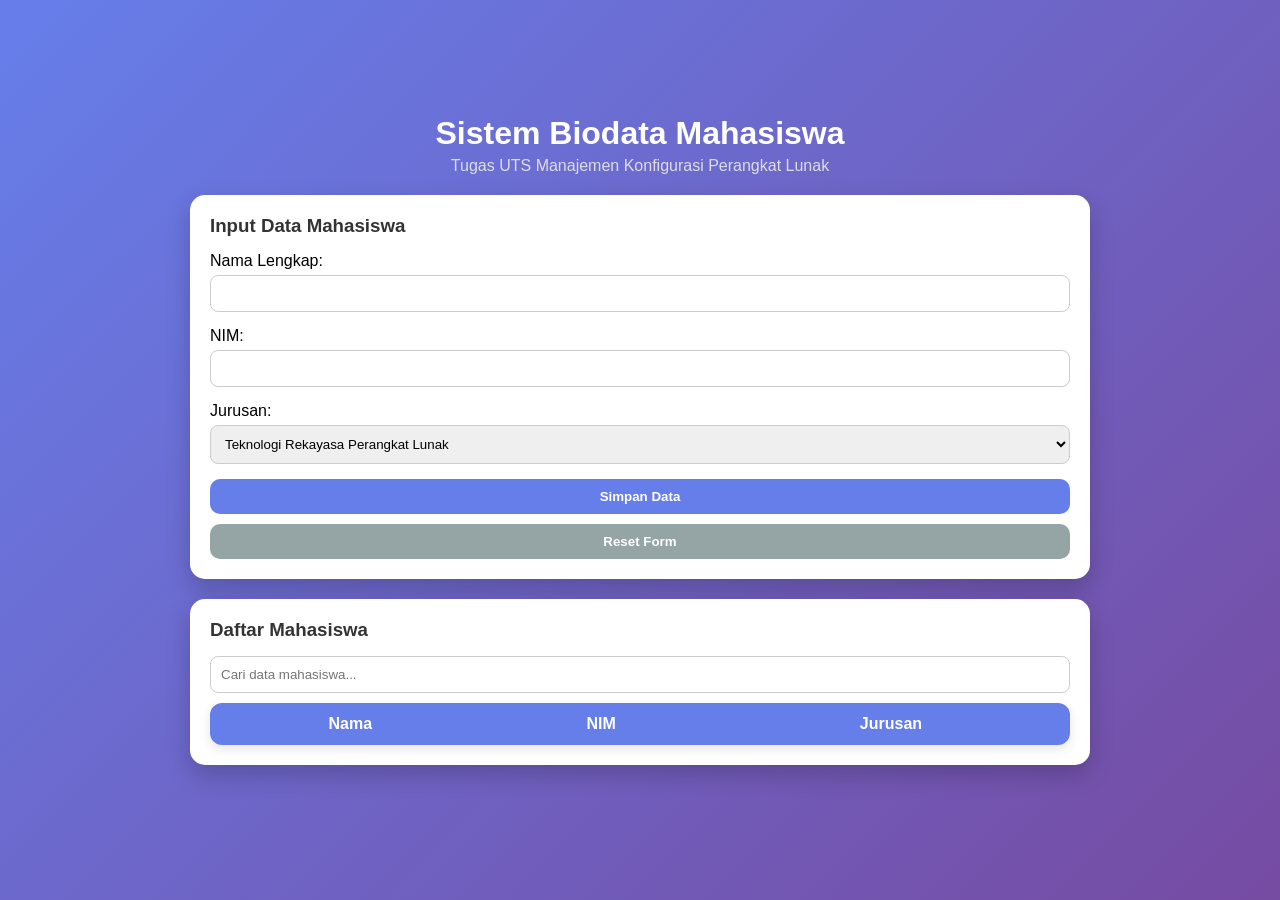
<file: src/index.html>
<!DOCTYPE html>
<html lang="id">
<head>
    <meta charset="UTF-8">
    <meta name="viewport" content="width=device-width, initial-scale=1.0">
    <title>Sistem Biodata Mahasiswa</title>

    <style>
        * {
            margin: 0;
            padding: 0;
            box-sizing: border-box;
            font-family: 'Segoe UI', Tahoma, Geneva, Verdana, sans-serif;
        }

        body {
            background: linear-gradient(135deg, #667eea, #764ba2);
            min-height: 100vh;
            display: flex;
            justify-content: center;
            align-items: center;
            padding: 20px;
        }

        .container {
            width: 100%;
            max-width: 900px;
        }

        h1 {
            text-align: center;
            color: white;
            margin-bottom: 5px;
        }

        .subtitle {
            text-align: center;
            color: #ddd;
            margin-bottom: 20px;
        }

        .card {
            background: white;
            border-radius: 15px;
            padding: 20px;
            margin-bottom: 20px;
            box-shadow: 0 10px 25px rgba(0,0,0,0.2);
        }

        .card h3 {
            margin-bottom: 15px;
            color: #333;
        }

        .form-group {
            margin-bottom: 15px;
        }

        label {
            display: block;
            margin-bottom: 5px;
            font-weight: 500;
        }

        input, select {
            width: 100%;
            padding: 10px;
            border-radius: 8px;
            border: 1px solid #ccc;
            transition: 0.3s;
        }

        input:focus, select:focus {
            border-color: #667eea;
            outline: none;
            box-shadow: 0 0 5px rgba(102,126,234,0.5);
        }

        .btn-submit {
            width: 100%;
            padding: 10px;
            border: none;
            border-radius: 10px;
            background: #667eea;
            color: white;
            font-weight: bold;
            cursor: pointer;
            transition: 0.3s;
        }

        .btn-submit:hover {
            background: #5a67d8;
        }

        .btn-reset {
            background: #95a5a6;
            margin-top: 10px;
        }

        .btn-reset:hover {
            background: #7f8c8d;
        }

        #searchInput {
            margin-bottom: 10px;
            padding: 10px;
            border-radius: 8px;
            border: 1px solid #ccc;
        }

        table {
            width: 100%;
            border-collapse: collapse;
            border-radius: 12px;
            overflow: hidden;
            box-shadow: 0 4px 12px rgba(0,0,0,0.1);
        }

        thead {
            background: #667eea;
            color: white;
        }

        th {
            padding: 12px;
            text-align: center;
        }

        td {
            padding: 12px;
            text-align: center;
            border-bottom: 1px solid #eee;
        }

        tbody tr:nth-child(even) {
            background-color: #f9f9f9;
        }

        tbody tr:hover {
            background-color: #e6ecff;
        }

        @media (max-width: 600px) {
            h1 {
                font-size: 20px;
            }

            .card {
                padding: 15px;
            }
        }
    </style>
</head>
<body>
    <div class="container">
        <h1>Sistem Biodata Mahasiswa</h1>
        <p class="subtitle">Tugas UTS Manajemen Konfigurasi Perangkat Lunak</p>
        
        <div class="card">
            <h3>Input Data Mahasiswa</h3>
            <form id="biodataForm">
                <div class="form-group">
                    <label>Nama Lengkap:</label>
                    <input type="text" id="nama" required>
                </div>
                <div class="form-group">
                    <label>NIM:</label>
                    <input type="text" id="nim" required>
                </div>
                <div class="form-group">
                    <label>Jurusan:</label>
                    <select id="jurusan">
                        <option>Teknologi Rekayasa Perangkat Lunak</option>
                        <option>Teknik Informatika</option>
                        <option>Sistem Informasi</option>
                    </select>
                </div>
                <button type="submit" class="btn-submit">Simpan Data</button>
                <button type="reset" class="btn-submit btn-reset">Reset Form</button>
            </form>
        </div>

        <div class="card">
            <h3>Daftar Mahasiswa</h3>
            <input type="text" id="searchInput" placeholder="Cari data mahasiswa...">

            <table id="mahasiswaTable">
                <thead>
                    <tr>
                        <th>Nama</th>
                        <th>NIM</th>
                        <th>Jurusan</th>
                    </tr>
                </thead>
                <tbody></tbody>
            </table>
        </div>
    </div>

    <script>
        function getData() {
            return JSON.parse(localStorage.getItem("mahasiswa")) || [];
        }

        function saveData(data) {
            localStorage.setItem("mahasiswa", JSON.stringify(data));
        }

        function renderTable() {
            const table = document.querySelector("#mahasiswaTable tbody");
            table.innerHTML = "";

            const mahasiswa = getData();

            mahasiswa.forEach(mhs => {
                const row = table.insertRow();
                row.insertCell(0).innerText = mhs.nama;
                row.insertCell(1).innerText = mhs.nim;
                row.insertCell(2).innerText = mhs.jurusan;
            });
        }

        document.getElementById('biodataForm').addEventListener('submit', function(e) {
            e.preventDefault();

            const nama = document.getElementById('nama').value;
            const nim = document.getElementById('nim').value;
            const jurusan = document.getElementById('jurusan').value;

            let mahasiswa = getData();
            mahasiswa.push({ nama, nim, jurusan });

            saveData(mahasiswa);
            renderTable();

            this.reset();
        });

        document.getElementById("searchInput").addEventListener("keyup", function() {
            const keyword = this.value.toLowerCase();
            const rows = document.querySelectorAll("#mahasiswaTable tbody tr");

            rows.forEach(row => {
                const text = row.innerText.toLowerCase();
                row.style.display = text.includes(keyword) ? "" : "none";
            });
        });

        window.onload = renderTable;
    </script>
</body>
</html>
</file>
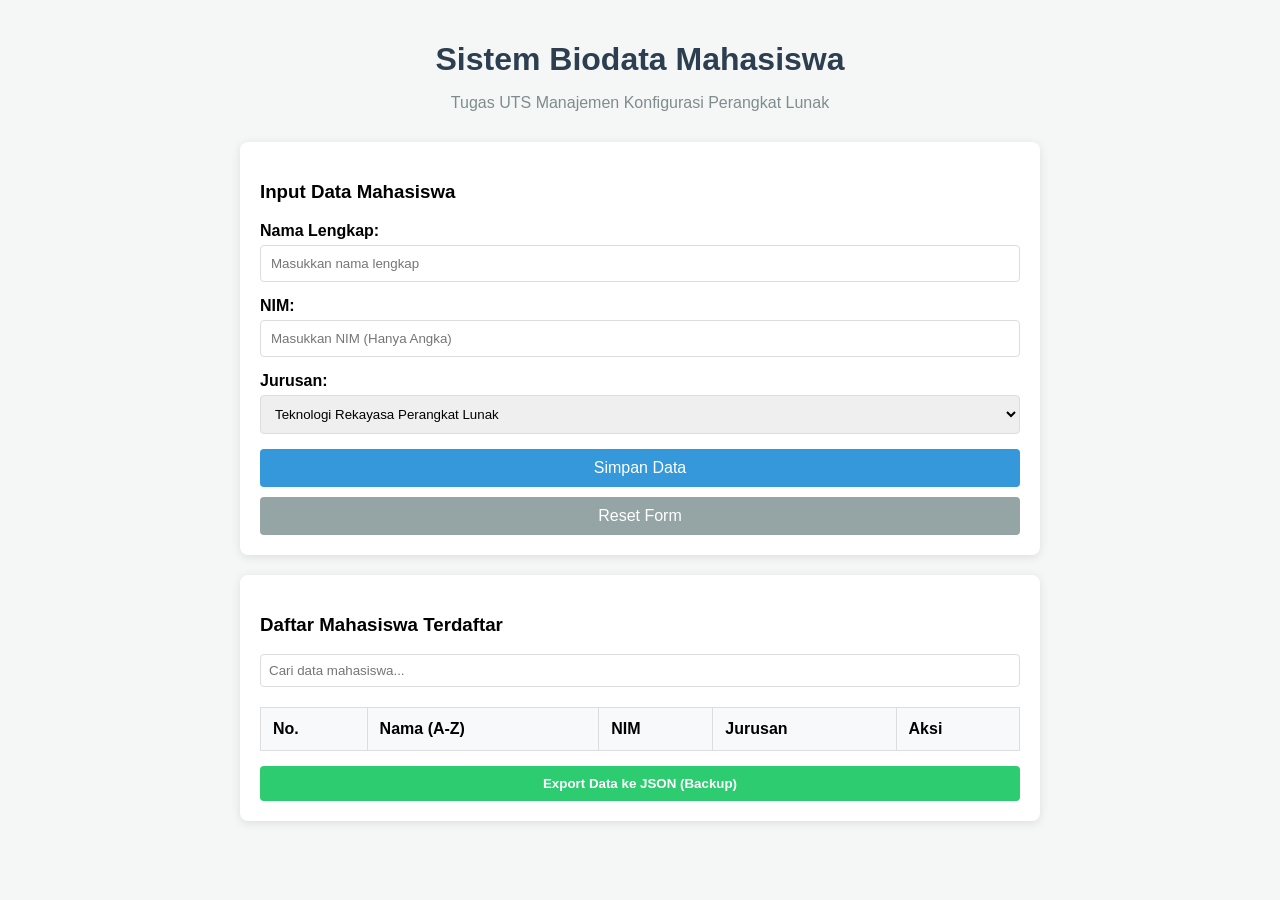
<file: UTS-SCM-Kelompok2/src/index.html>
<!DOCTYPE html>
<html lang="id">
<head>
    <meta charset="UTF-8">
    <meta name="viewport" content="width=device-width, initial-scale=1.0">
    <title>Sistem Biodata Mahasiswa - UTS SCM</title>
    <link rel="stylesheet" href="style.css">
</head>
<body>
    <div class="container">
        <h1>Sistem Biodata Mahasiswa</h1>
        <p class="subtitle">Tugas UTS Manajemen Konfigurasi Perangkat Lunak</p>
        
        <div class="card">
            <h3>Input Data Mahasiswa</h3>
            <form id="biodataForm">
                <div class="form-group">
                    <label for="nama">Nama Lengkap:</label>
                    <input type="text" id="nama" required placeholder="Masukkan nama lengkap">
                </div>
                <div class="form-group">
                    <label for="nim">NIM:</label>
                    <input type="text" id="nim" required placeholder="Masukkan NIM (Hanya Angka)" pattern="[0-9]+" title="NIM hanya boleh berisi angka">
                </div>
                <div class="form-group">
                    <label for="jurusan">Jurusan:</label>
                    <select id="jurusan">
                        <option value="Teknologi Rekayasa Perangkat Lunak">Teknologi Rekayasa Perangkat Lunak</option>
                        <option value="Teknik Informatika">Teknik Informatika</option>
                        <option value="Sistem Informasi">Sistem Informasi</option>
                    </select>
                </div>
                <button type="submit" class="btn-submit">Simpan Data</button>
                <button type="reset" style="background-color: #95a5a6; margin-top: 10px;" class="btn-submit">Reset Form</button>
            </form>
        </div>

        <div class="card">
            <h3>Daftar Mahasiswa Terdaftar</h3>

            <input type="text" id="searchInput" placeholder="Cari data mahasiswa..." 
            style="margin-bottom:10px; padding:8px; width:100%;">

            <table id="mahasiswaTable">
                <thead>
                    <tr>
                        <th>No.</th> <th>Nama (A-Z)</th> <th>NIM</th>
                        <th>Jurusan</th>
                        <th>Aksi</th>
                    </tr>
                </thead>
                <tbody>
                </tbody>
            </table>

            <button onclick="exportData()" style="background-color: #2ecc71; color: white; border: none; padding: 10px 15px; cursor: pointer; border-radius: 4px; margin-top: 15px; width: 100%; font-weight: bold;">
                Export Data ke JSON (Backup)
            </button>
        </div>
    </div>

    <script>
        let editIndex = -1; 

        // ✅ Ambil data dari LocalStorage
        function getData() {
            return JSON.parse(localStorage.getItem("mahasiswa")) || [];
        }

        // ✅ Simpan ke LocalStorage dan urutkan
        function saveData(data) {
            data.sort((a, b) => a.nama.localeCompare(b.nama));
            localStorage.setItem("mahasiswa", JSON.stringify(data));
        }

        // ✅ Tampilkan ke tabel
        function renderTable() {
            const table = document.querySelector("#mahasiswaTable tbody");
            table.innerHTML = "";
            const mahasiswa = getData();

            mahasiswa.forEach((mhs, index) => {
                const row = table.insertRow();
                row.insertCell(0).innerText = index + 1;
                row.insertCell(1).innerText = mhs.nama;
                row.insertCell(2).innerText = mhs.nim;
                row.insertCell(3).innerText = mhs.jurusan;
                
                const aksiCell = row.insertCell(4);
                aksiCell.innerHTML = `
                    <button onclick="editData(${index})" style="background-color: #f39c12; color: white; border: none; padding: 5px 10px; cursor: pointer; border-radius: 4px; font-size: 14px; margin-right: 5px;">Edit</button>
                    <button onclick="deleteData(${index})" style="background-color: #e74c3c; color: white; border: none; padding: 5px 10px; cursor: pointer; border-radius: 4px; font-size: 14px;">Hapus</button>
                `;
            });
        }

        // ✅ Fungsi Edit Data
        function editData(index) {
            const mahasiswa = getData();
            const mhs = mahasiswa[index];
            document.getElementById('nama').value = mhs.nama;
            document.getElementById('nim').value = mhs.nim;
            document.getElementById('jurusan').value = mhs.jurusan;
            editIndex = index;
            const submitBtn = document.querySelector('.btn-submit[type="submit"]');
            submitBtn.innerText = "Perbarui Data";
            submitBtn.style.backgroundColor = "#f39c12"; 
        }

        // ✅ Fungsi Hapus Data
        function deleteData(index) {
            if (confirm("Apakah Anda yakin ingin menghapus data mahasiswa ini?")) {
                let mahasiswa = getData();
                mahasiswa.splice(index, 1); 
                saveData(mahasiswa);
                renderTable();
            }
        }

        // ✅ Tambah atau Perbarui Data
        document.getElementById('biodataForm').addEventListener('submit', function(e) {
            e.preventDefault();
            const nama = document.getElementById('nama').value.trim();
            const nim = document.getElementById('nim').value.trim();
            const jurusan = document.getElementById('jurusan').value;

            const numberRegex = /^\d+$/;
            if (!numberRegex.test(nim)) {
                alert("NIM hanya boleh berisi angka!");
                return;
            }

            let mahasiswa = getData();
            const isDuplicate = mahasiswa.some((mhs, i) => mhs.nim === nim && i !== editIndex);
            if (isDuplicate) {
                alert("Gagal menyimpan! NIM '" + nim + "' sudah terdaftar.");
                return; 
            }

            if (editIndex === -1) {
                mahasiswa.push({ nama, nim, jurusan });
            } else {
                mahasiswa[editIndex] = { nama, nim, jurusan };
                editIndex = -1;
                const submitBtn = document.querySelector('.btn-submit[type="submit"]');
                submitBtn.innerText = "Simpan Data";
                submitBtn.style.backgroundColor = "#3498db"; 
            }

            saveData(mahasiswa);
            renderTable();
            this.reset();
        });

        // ✅ Fungsi Export Data
        function exportData() {
            const data = getData();
            if (data.length === 0) {
                alert("Tidak ada data untuk diexport!");
                return;
            }
            const dataStr = "data:text/json;charset=utf-8," + encodeURIComponent(JSON.stringify(data, null, 2));
            const downloadAnchorNode = document.createElement('a');
            downloadAnchorNode.setAttribute("href", dataStr);
            downloadAnchorNode.setAttribute("download", "backup_mahasiswa_kelompok2.json");
            document.body.appendChild(downloadAnchorNode);
            downloadAnchorNode.click();
            downloadAnchorNode.remove();
            alert("Data berhasil diexport ke file JSON!");
        }

        document.getElementById('biodataForm').addEventListener('reset', function() {
            editIndex = -1;
            const submitBtn = document.querySelector('.btn-submit[type="submit"]');
            submitBtn.innerText = "Simpan Data";
            submitBtn.style.backgroundColor = "#3498db";
        });

        document.getElementById("searchInput").addEventListener("keyup", function() {
            const keyword = this.value.toLowerCase();
            const rows = document.querySelectorAll("#mahasiswaTable tbody tr");
            rows.forEach(row => {
                const text = row.innerText.toLowerCase();
                row.style.display = text.includes(keyword) ? "" : "none";
            });
        });

        window.onload = renderTable;
    </script>
</body>
</html>
</file>
<file: UTS-SCM-Kelompok2/src/style.css>
body {
    font-family: 'Segoe UI', Tahoma, Geneva, Verdana, sans-serif;
    background-color: #f4f7f6;
    margin: 0;
    padding: 20px;
}

.container {
    max-width: 800px;
    margin: auto;
}

h1 {
    text-align: center;
    color: #2c3e50;
    margin-bottom: 5px;
}

.subtitle {
    text-align: center;
    color: #7f8c8d;
    margin-bottom: 30px;
}

.card {
    background: white;
    padding: 20px;
    border-radius: 8px;
    box-shadow: 0 2px 10px rgba(0,0,0,0.1);
    margin-bottom: 20px;
}

.form-group {
    margin-bottom: 15px;
}

label {
    display: block;
    margin-bottom: 5px;
    font-weight: bold;
}

input, select {
    width: 100%;
    padding: 10px;
    border: 1px solid #ddd;
    border-radius: 4px;
    box-sizing: border-box;
}

.btn-submit {
    background-color: #3498db;
    color: white;
    padding: 10px 15px;
    border: none;
    border-radius: 4px;
    cursor: pointer;
    width: 100%;
    font-size: 16px;
}

.btn-submit:hover {
    background-color: #2980b9;
}

table {
    width: 100%;
    border-collapse: collapse;
    margin-top: 10px;
}

table, th, td {
    border: 1px solid #ddd;
}

th, td {
    padding: 12px;
    text-align: left;
}

th {
    background-color: #f8f9fa;
}
</file>
